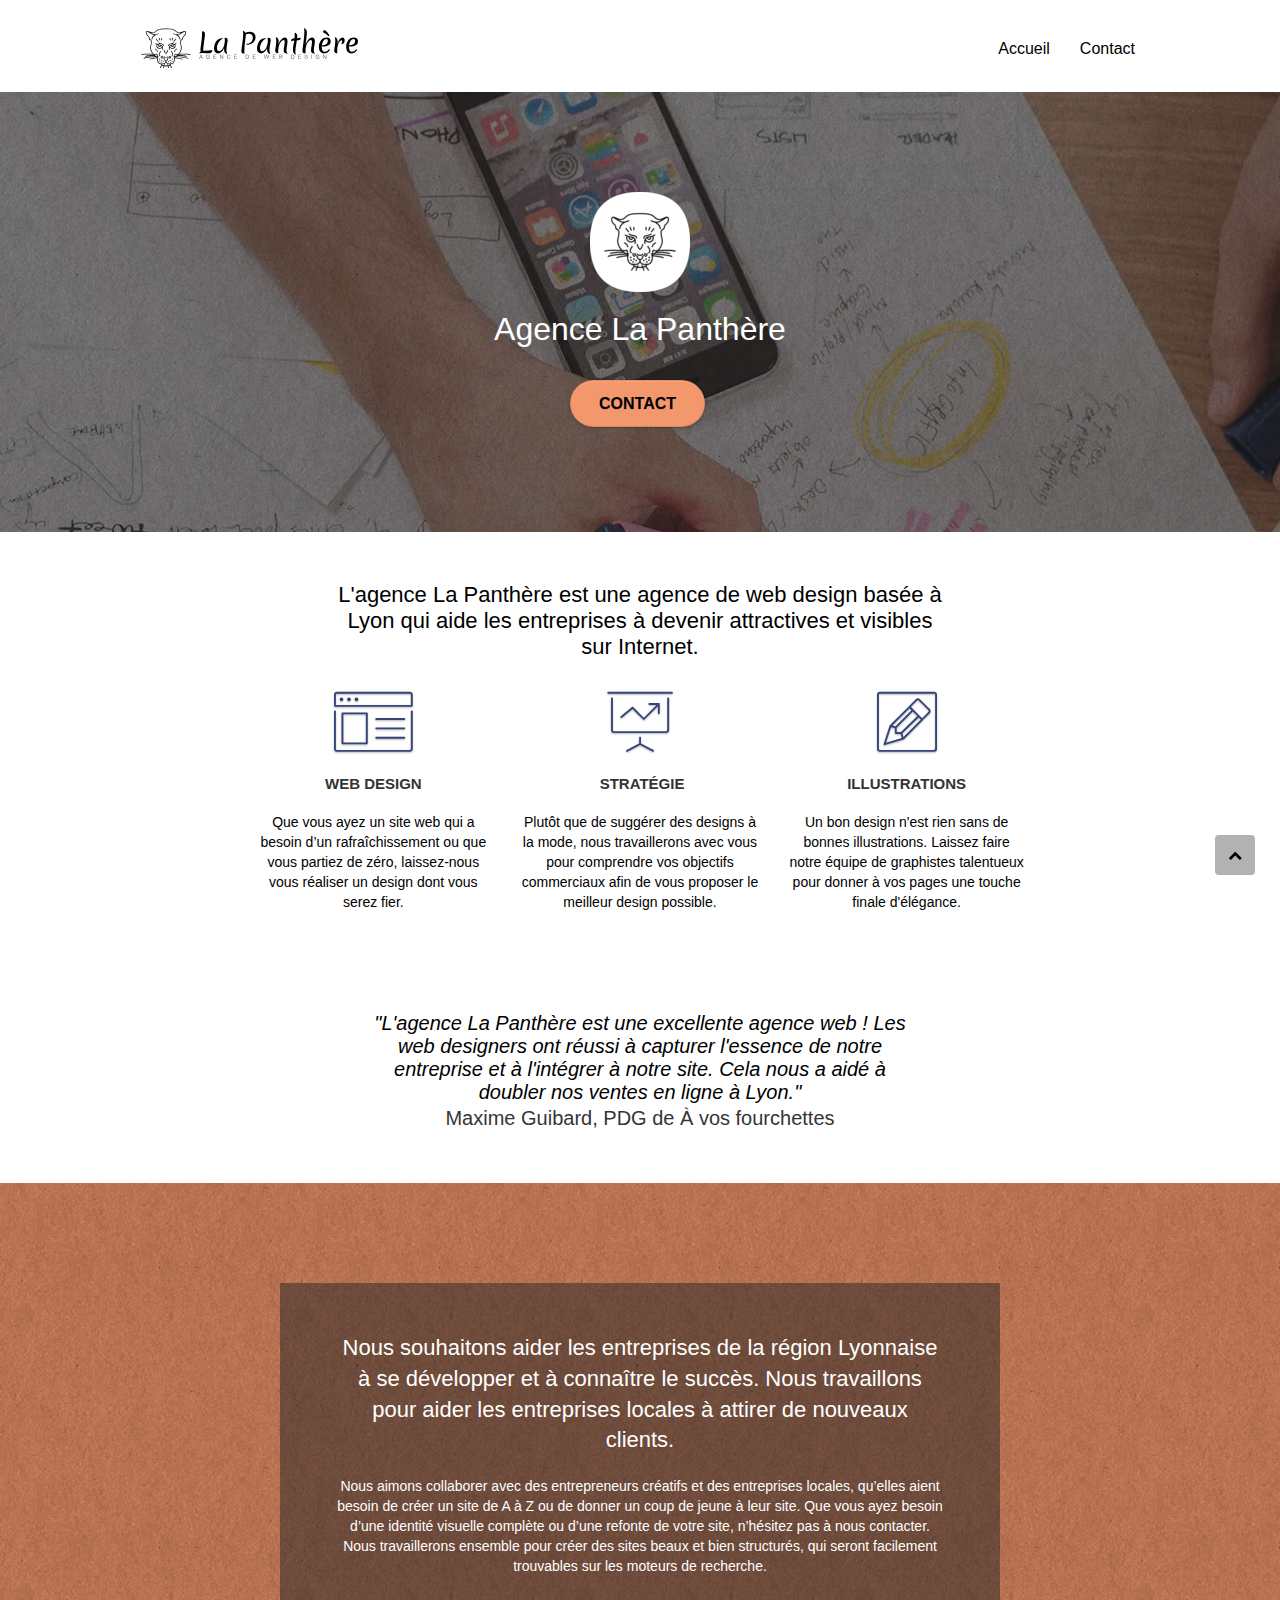
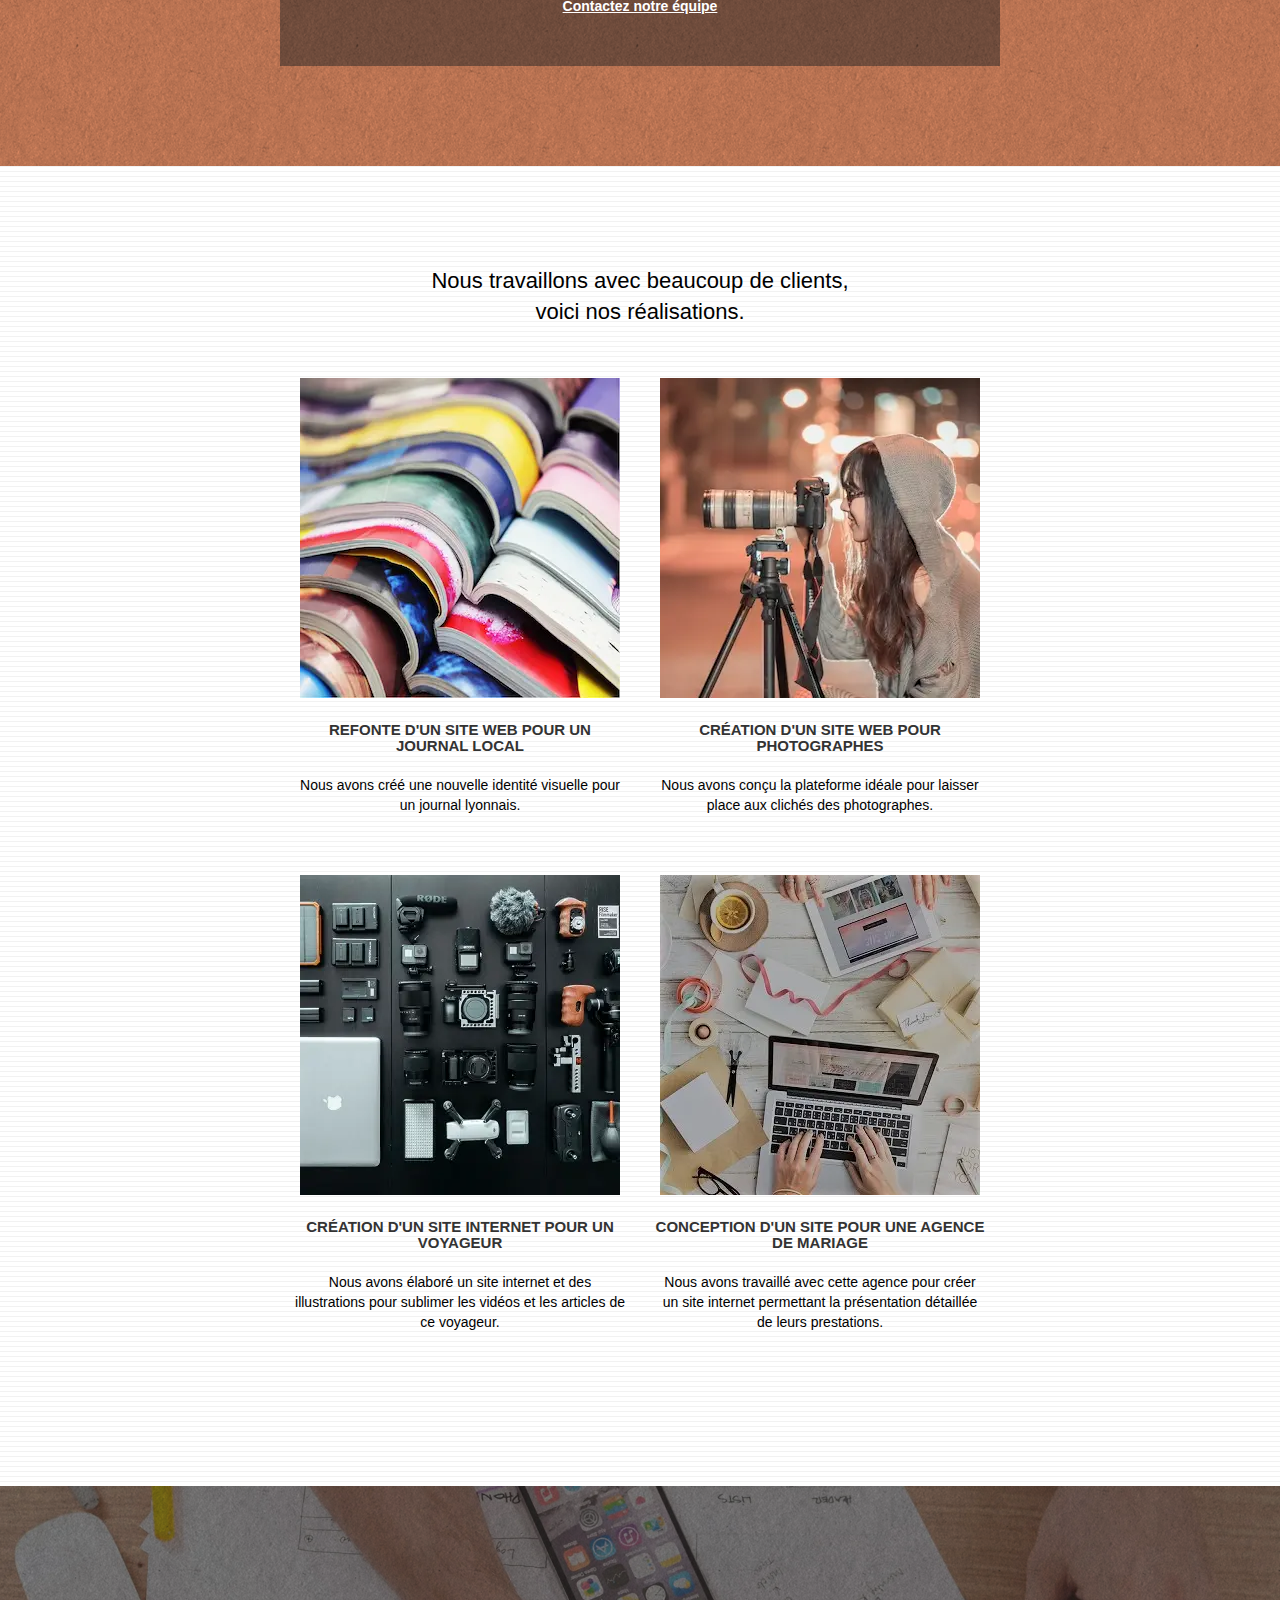
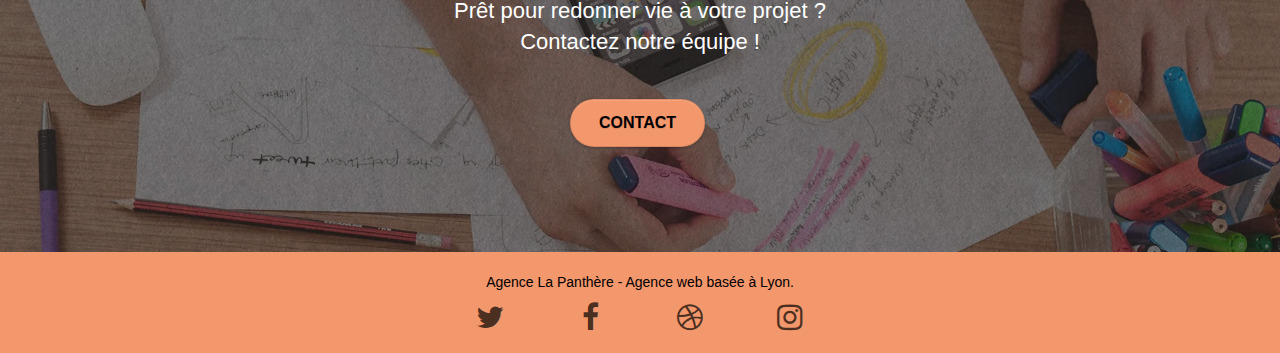
<file: index.html>
<!doctype html>
<html lang="fr">

<head>
	<meta charset="utf-8">
	<meta name="description"
		content="L'agence de webdesign La Panthère basée à Lyon accompagne les entreprises de la région dans la création de leur site web pour les aider à développer leur activité.">
	<meta name="viewport" content="width=device-width, initial-scale=1.0, viewport-fit=cover">
	<link rel="shortcut icon" type="image/png" href="favicon.jpg">

	<link rel="preload" as="image" href="img/agence-la-panthere.webp">
	<link rel="preload" as="image" href="img/texture-paper.webp">
	<link rel="preload" as="image" href="img/logo.webp">
	<link rel="stylesheet" type="text/css" href="./css/bootstrap-min.css">
	<link rel="stylesheet" type="text/css" href="./css/et-line-min.css">
	<link rel="stylesheet" type="text/css" href="./css/font-awesome-min.css">
	<link rel="stylesheet" type="text/css" href="style.css">

	<script src="./js/jquery-2.1.0-min.js"></script>
	<script src="./js/bootstrap-min.js" defer></script>
	<script src="./js/blocs-min.js" defer></script>
	<script src="./js/jquery.touchSwipe-min.js" defer></script>
	<!-- <script src="./js/gmaps-min.js"></script> -->

	<title>La Panthère - Entreprise de webdesign à Lyon</title>


	<!-- Analytics -->

	<!-- Analytics END -->

</head>

<body>
	<!-- Principal conteneur -->
	<div class="page-container">

		<!-- bloc-0 -->
		<header class="bloc bgc-white l-bloc " id="bloc-0">
			<div class="container bloc-sm">
				<nav class="navbar row">
					<div class="navbar-header">
						<a class="navbar-brand" href="index.html"><img src="img/agence-la-panthere-monochrome.svg"
								alt="Logo de l'entreprise de webdesign La Panthère à Lyon" height="40" /></a>
						<button id="nav-toggle" type="button" class="ui-navbar-toggle navbar-toggle" data-toggle="collapse"
							data-target=".navbar-1">
							<span class="sr-only">Toggle navigation</span><span class="icon-bar"></span><span
								class="icon-bar"></span><span class="icon-bar"></span>
						</button>
					</div>
					<div class="collapse navbar-collapse navbar-1 special-dropdown-nav">
						<ul class="site-navigation nav navbar-nav">
							<li>
								<a href="index.html">Accueil</a>
							</li>
							<li>
								<a href="contact-la-panthere.html">Contact</a>
							</li>
						</ul>
					</div>
				</nav>
			</div>
		</header>
		<!-- bloc-0 END -->

		<main>
			<!-- bloc-1-presentation -->
			<section class="bloc bgc-dark-slate-blue bg-banniere d-bloc bg-t-edge bloc-bg-texture texture-paper b-parallax"
				id="bloc-1-hero">
				<div class="container bloc-lg">
					<div class="row tight-width-whitespace">
						<div class="col-sm-12">
							<img src="img/logo.webp" class="center-block image-resize-mode" width="100" height="100"
								alt="Logo de l'agence de webdesign La Panthère, entreprise à Lyon" />
							<h1 class="text-center hero-bloc-text tc-white ">
								Agence La Panthère
							</h1>
							<div class="text-center">
								<a href="contact-la-panthere.html" class="btn btn-lg btn-clean btn-rd cta-hero btn-atomic-tangerine"
									id="cta-hero">Contact</a>
							</div>
						</div>
					</div>
				</div>
			</section>
			<!-- bloc-1-presentation END -->

			<!-- bloc-2-services -->
			<section class="bloc bgc-white l-bloc" id="bloc-2-services">
				<div class="container bloc-md">
					<div class="row">
						<div class="col-sm-12 text-center">
							<h2 class="services-heading">L'agence La Panthère est une agence de web design basée à Lyon qui aide les entreprises à
								devenir attractives et visibles sur
								Internet.</h2>
						</div>
					</div>
					<div class="row voffset-lg med-width-whitespace">
						<section class="col-sm-4">
							<div class="text-center">
								<span class="et-icon-browser sm-shadow icon-dark-slate-blue icons icon-lg"></span>
							</div>
							<h3 class="mg-md text-center">
								Web design
							</h3>
							<p class="text-center ">
								Que vous ayez un site web qui a besoin d&rsquo;un rafraîchissement ou que vous partiez de zéro,
								laissez-nous vous réaliser un design dont vous serez fier.
							</p>
						</section>
						<section class="col-sm-4">
							<div class="text-center">
								<span class="et-icon-presentation sm-shadow icon-dark-slate-blue icons icon-lg"></span>
							</div>
							<h3 class="mg-md text-center">
								&nbsp;Stratégie
							</h3>
							<p class="text-center ">
								Plutôt que de suggérer des designs à la mode, nous travaillerons avec vous pour comprendre vos objectifs
								commerciaux afin de vous proposer le meilleur design possible.<br>
							</p>
						</section>
						<section class="col-sm-4">
							<div class="text-center">
								<span class="et-icon-edit sm-shadow icon-dark-slate-blue icons icon-lg"></span>
							</div>
							<h3 class="mg-md text-center">
								Illustrations
							</h3>
							<p class="text-center ">
								Un bon design n'est rien sans de bonnes illustrations. Laissez faire notre équipe de graphistes
								talentueux pour donner à vos pages une touche finale d'élégance.
							</p>
						</section>
					</div>
					<div class="row voffset-lg voffset">
						<div class="col-xs-12 col-md-8 col-md-offset-2 text-center">
							<figure>
								<blockquote>
									<p>&quot;L'agence La Panthère est une excellente agence web&#160;! Les web designers ont réussi à
										capturer l'essence de
										notre entreprise et à l'intégrer à notre site. Cela nous a aidé à doubler nos ventes en ligne à
										Lyon.&quot;</p>
								</blockquote>
								<figcaption>Maxime Guibard, PDG de À vos fourchettes</figcaption>
							</figure>
						</div>
					</div>
				</div>
			</section>
			<!-- bloc-2-services END -->

			<!-- bloc-3-what-i-do -->
			<section
				class="bloc tc-white bgc-atomic-tangerine bg-presentation d-bloc bloc-bg-texture texture-paper b-parallax"
				id="bloc-3-what-i-do">
				<div class="container bloc-lg">
					<div class="row tight-width-whitespace black-background">
						<div class="col-sm-12">
							<h2 class="mg-md text-center tc-white">
								Nous souhaitons aider les entreprises de la région Lyonnaise à se développer et à connaître le succès.
								Nous travaillons pour aider les entreprises locales à attirer de nouveaux clients.<br>
							</h2>
							<p class="text-center white">
								Nous aimons collaborer avec des entrepreneurs créatifs et des entreprises locales, qu’elles aient besoin
								de créer un site de A à Z ou de donner un coup de jeune à leur site. Que vous ayez besoin d’une identité
								visuelle complète ou d’une refonte de votre site, n’hésitez pas à nous contacter. Nous travaillerons
								ensemble pour créer des sites beaux et bien structurés, qui seront facilement trouvables sur les moteurs
								de recherche. <br><br><a class="ltc-white bold-link" href="contact-la-panthere.html">Contactez notre
									équipe</a><br>
							</p>
						</div>
					</div>
				</div>
			</section>
			<!-- bloc-3-what-i-do END -->

			<!-- bloc-4-portfolio -->
			<section class="bloc bgc-white bg-lines-h2-bg bg-repeat l-bloc" id="bloc-4-portfolio">
				<div class="container bloc-lg">
					<div class="row">
						<div class="col-sm-12 text-center">
							<h2 class="portfolio-heading">Nous travaillons avec beaucoup de clients, voici nos réalisations.</h2>
						</div>
					</div>
					<div class="row tight-width-whitespace portfolio-row">
						<section class="col-sm-6">
							<a href="#" data-lightbox="img/1.webp" data-gallery-id="gallery-1"
								data-caption="Refonte d'un site web pour un journal local" data-frame="snapshot-lb"><img
									src="img/1-thumb.webp"
									alt="Illustration de la refonte d'un site web pour un journal de la région de Lyon"
									class="img-responsive portfolio-thumb" /></a>
							<h3 class="mg-md text-center">
								Refonte d'un site web pour un journal local
							</h3>
							<p class="text-center">
								Nous avons créé une nouvelle identité visuelle pour un journal lyonnais.
							</p>
						</section>
						<section class="col-sm-6">
							<a href="#" data-lightbox="img/2.webp" data-gallery-id="gallery-1"
								data-caption="Création d'un site web pour photographes" data-frame="snapshot-lb"><img
									src="img/2-thumb.webp" class="img-responsive portfolio-thumb"
									alt="Illustration de création d'un site web pour photographes" /></a>
							<h3 class="mg-md text-center">
								Création d'un site web pour photographes
							</h3>
							<p class="text-center">
								Nous avons conçu la plateforme idéale pour laisser place aux clichés des photographes.
							</p>
						</section>
					</div>
					<div class="row tight-width-whitespace portfolio-row">
						<section class="col-sm-6">
							<a href="#" data-lightbox="img/3.webp" data-gallery-id="gallery-1"
								data-caption="Création d'un site internet pour un voyageur" data-frame="snapshot-lb"><img
									src="img/3.webp" class="img-responsive portfolio-thumb"
									alt="Illustration de la création d'un site web pour voyageur" /></a>
							<h3 class="mg-md text-center">
								Création d'un site internet pour un voyageur
							</h3>
							<p class="text-center">
								Nous avons élaboré un site internet et des illustrations pour sublimer les vidéos et les articles de ce
								voyageur.
							</p>
						</section>
						<section class="col-sm-6">
							<a href="#" data-lightbox="img/4.webp" data-gallery-id="gallery-1"
								data-caption="Conception d'un site pour une agence de mariage" data-frame="snapshot-lb"><img
									src="img/4.webp" class="img-responsive portfolio-thumb"
									alt="Illustration de la création d'un site web pour une agence de mariage" /></a>
							<h3 class="mg-md text-center">
								Conception d'un site pour une agence de mariage
							</h3>
							<p class="text-center">
								Nous avons travaillé avec cette agence pour créer un site internet permettant la présentation détaillée
								de leurs prestations.
							</p>
						</section>
					</div>
				</div>
			</section>
			<!-- bloc-4-portfolio END -->

			<!-- bloc-5-cta -->
			<section class="bloc bgc-dark-slate-blue bg-banniere d-bloc bloc-bg-texture texture-paper" id="bloc-5-cta">
				<div class="container bloc-lg">
					<div class="row">
						<h2 class="mg-md text-center tc-white">
							Prêt pour redonner vie à votre projet ?<br>Contactez notre équipe !
						</h2>
						<div class="col-sm-12 text-center">
							<a href="contact-la-panthere.html"
								class="btn btn-atomic-tangerine btn-clean btn-rd btn-lg cta-hero">Contact</a>
						</div>
					</div>
				</div>
			</section>
			<!-- bloc-5-cta END -->
			
		</main>

		<!-- Footer - bloc-8 -->
		<footer class="bloc bgc-atomic-tangerine d-bloc" id="bloc-8">
			<div class="container bloc-sm">
				<div class="row">
					<div class="col-sm-12">
						<p class="text-center">
							Agence La Panthère - Agence web basée à Lyon.<br>
						</p>
						<div class="row row-no-gutters social">
							<div class="col-sm-3">
								<div class="text-center">
									<a class="social" aria-label="Twitter" href="index.html"><span
											class="fa fa-twitter icon-md"></span></a>
								</div>
							</div>
							<div class="col-sm-3">
								<div class="text-center">
									<a class="social" aria-label="Facebook" href="index.html"><span
											class="fa fa-facebook icon-md"></span></a>
								</div>
							</div>
							<div class="col-sm-3">
								<div class="text-center">
									<a class="social" aria-label="Dribbble" href="index.html"><span
											class="fa fa-dribbble icon-md"></span></a>
								</div>
							</div>
							<div class="col-sm-3">
								<div class="text-center">
									<a class="social" aria-label="Instagram" href="index.html"><span
											class="fa fa-instagram icon-md"></span></a>
								</div>
							</div>
						</div>
					</div>
				</div>
			</div>
			<!-- ScrollToTop Button -->
			<button class="bloc-button btn btn-d scrollToTop" aria-label="Retour haut de page"
				onclick="scrollToTarget('1')"><span class="fa fa-chevron-up"></span></button>
			<!-- ScrollToTop Button END-->
		</footer>
		<!-- Footer - bloc-8 END -->

	</div>
	<!-- Principal conteneur END -->

</body>

</html>
</file>
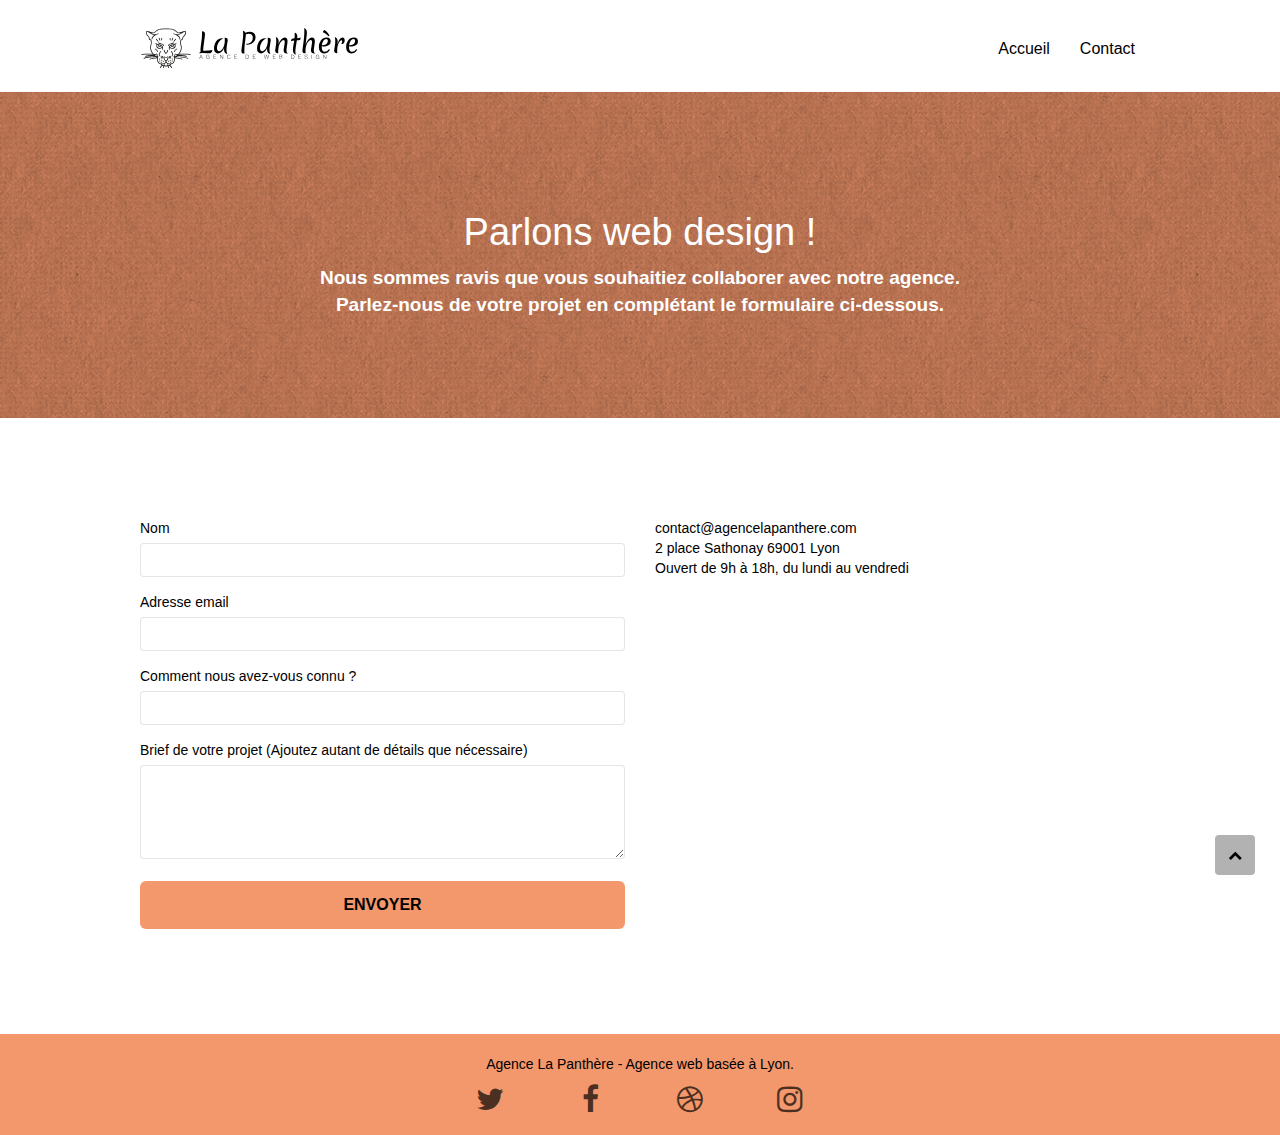
<file: contact-la-panthere.html>
<!doctype html>
<html lang="fr">

<head>
	<meta charset="utf-8">
	<meta name="description"
		content="Pour les besoins en webdesign de votre entreprise contactez l'agence La Panthère à Lyon, nous serons ravis de vous aider dans votre projet.">
	<meta name="viewport" content="width=device-width, initial-scale=1.0, viewport-fit=cover">
	<link rel="shortcut icon" type="image/png" href="favicon.jpg">

	<link rel="preload" as="image" href="img/texture-paper.webp">
	<link rel="stylesheet" type="text/css" href="./css/bootstrap-min.css">
	<link rel="stylesheet" type="text/css" href="./css/font-awesome-min.css">
	<link rel="stylesheet" type="text/css" href="style.css">

	<script src="./js/jquery-2.1.0-min.js" defer></script>
	<script src="./js/bootstrap-min.js" defer></script>
	<script src="./js/blocs-min.js" defer></script>
	<script src="./js/jqBootstrapValidation-min.js" defer></script>
	<script src="./js/formHandler-min.js" defer></script>
	<title>Contactez La Panthère, entreprise de webdesign à Lyon</title>


	<!-- Analytics -->

	<!-- Analytics END -->

</head>

<body>
	<!-- Principal conteneur -->
	<div class="page-container">

		<!-- bloc-0 -->
		<header class="bloc bgc-white l-bloc " id="bloc-0">
			<div class="container bloc-sm">
				<nav class="navbar row">
					<div class="navbar-header">
						<a class="navbar-brand" href="index.html"><img src="img/agence-la-panthere-monochrome.svg"
								alt="Logo de l'entreprise de webdesign La Panthère à Lyon" height="40" /></a>
						<button id="nav-toggle" type="button" tabindex="0" class="ui-navbar-toggle navbar-toggle" data-toggle="collapse"
							data-target=".navbar-1">
							<span class="sr-only">Toggle navigation</span><span class="icon-bar"></span><span
								class="icon-bar"></span><span class="icon-bar"></span>
						</button>
					</div>
					<div class="collapse navbar-collapse navbar-1 special-dropdown-nav">
						<ul class="site-navigation nav navbar-nav">
							<li>
								<a href="index.html">Accueil</a>
							</li>
							<li>
								<a href="contact-la-panthere.html">Contact</a>
							</li>
						</ul>
					</div>
				</nav>
			</div>
		</header>
		<!-- bloc-0 END -->

		<main>
			<!-- bloc-6 -->
			<section class="bloc bg-dots-bg bg-repeat bgc-atomic-tangerine d-bloc bloc-bg-texture texture-paper" id="bloc-6">
				<div class="container bloc-lg">
					<div class="row">
						<div class="col-sm-12">
							<h1 id="title" class="text-center hero-bloc-text tc-white">
								Parlons web design !
							</h1>
							<p class="text-center mg-lg tc-white big-bold tight-width-whitespace">
								Nous sommes ravis que vous souhaitiez collaborer avec notre agence.<br>
								Parlez-nous de votre projet en complétant le formulaire ci-dessous.
							</p>
						</div>
					</div>
				</div>
			</section>
			<!-- bloc-6 END -->

			<!-- bloc-7 -->
			<div class="bloc bgc-white l-bloc" id="bloc-7">
				<div class="container bloc-lg">
					<div class="row">
						<div class="col-sm-6">
							<form id="form_1" aria-labelledby="title" novalidate data-success-msg="Votre message a été envoyé."
								data-fail-msg="Désolé il semble que notre serveur mail ne répond pas.">
								<div class="form-group">
									<label for="name">
										Nom
									</label>
									<input id="name" class="form-control" required />
								</div>
								<div class="form-group">
									<label for="email">
										Adresse email
									</label>
									<input id="email" class="form-control" type="email" required />
								</div>
								<div class="form-group">
									<label for="input_504">
										Comment nous avez-vous connu ?
									</label>
									<input class="form-control" type="text" required id="input_504" />
								</div>
								<div class="form-group">
									<label for="message">
										Brief de votre projet (Ajoutez autant de détails que nécessaire)<br>
									</label><textarea id="message" class="form-control" rows="4" cols="50" required></textarea>
								</div>
								<button class="bloc-button btn btn-lg btn-block cta-hero btn-atomic-tangerine" type="submit">
									Envoyer
								</button>
							</form>
						</div>
						<address class="col-sm-6">
							<p>
								<a href="mailto:contact@agencelapanthere.com">contact@agencelapanthere.com</a><br>2 place Sathonay 69001
								Lyon<br>Ouvert de 9h à 18h, du lundi au vendredi<br>
							</p>
						</address>
					</div>
				</div>
			</div>
			<!-- bloc-7 END -->

		</main>


		<!-- Footer - bloc-8 -->
		<footer class="bloc bgc-atomic-tangerine d-bloc" id="bloc-8">
			<div class="container bloc-sm">
				<div class="row">
					<div class="col-sm-12">
						<p class="text-center">
							Agence La Panthère - Agence web basée à Lyon.<br>
						</p>
						<div class="row row-no-gutters social">
							<div class="col-sm-3">
								<div class="text-center">
									<a class="social" aria-label="Twitter" href="index.html"><span
											class="fa fa-twitter icon-md"></span></a>
								</div>
							</div>
							<div class="col-sm-3">
								<div class="text-center">
									<a class="social" aria-label="Facebook" href="index.html"><span
											class="fa fa-facebook icon-md"></span></a>
								</div>
							</div>
							<div class="col-sm-3">
								<div class="text-center">
									<a class="social" aria-label="Dribbble" href="index.html"><span
											class="fa fa-dribbble icon-md"></span></a>
								</div>
							</div>
							<div class="col-sm-3">
								<div class="text-center">
									<a class="social" aria-label="Instagram" href="index.html"><span
											class="fa fa-instagram icon-md"></span></a>
								</div>
							</div>
						</div>
					</div>
				</div>
			</div>
			<!-- ScrollToTop Button -->
			<button class="bloc-button btn btn-d scrollToTop" aria-label="Retour haut de page"
				onclick="scrollToTarget('1')"><span class="fa fa-chevron-up"></span></button>
			<!-- ScrollToTop Button END-->
		</footer>
		<!-- Footer - bloc-8 END -->

	</div>
	<!-- Principal conteneur END -->


</body>

</html>
</file>
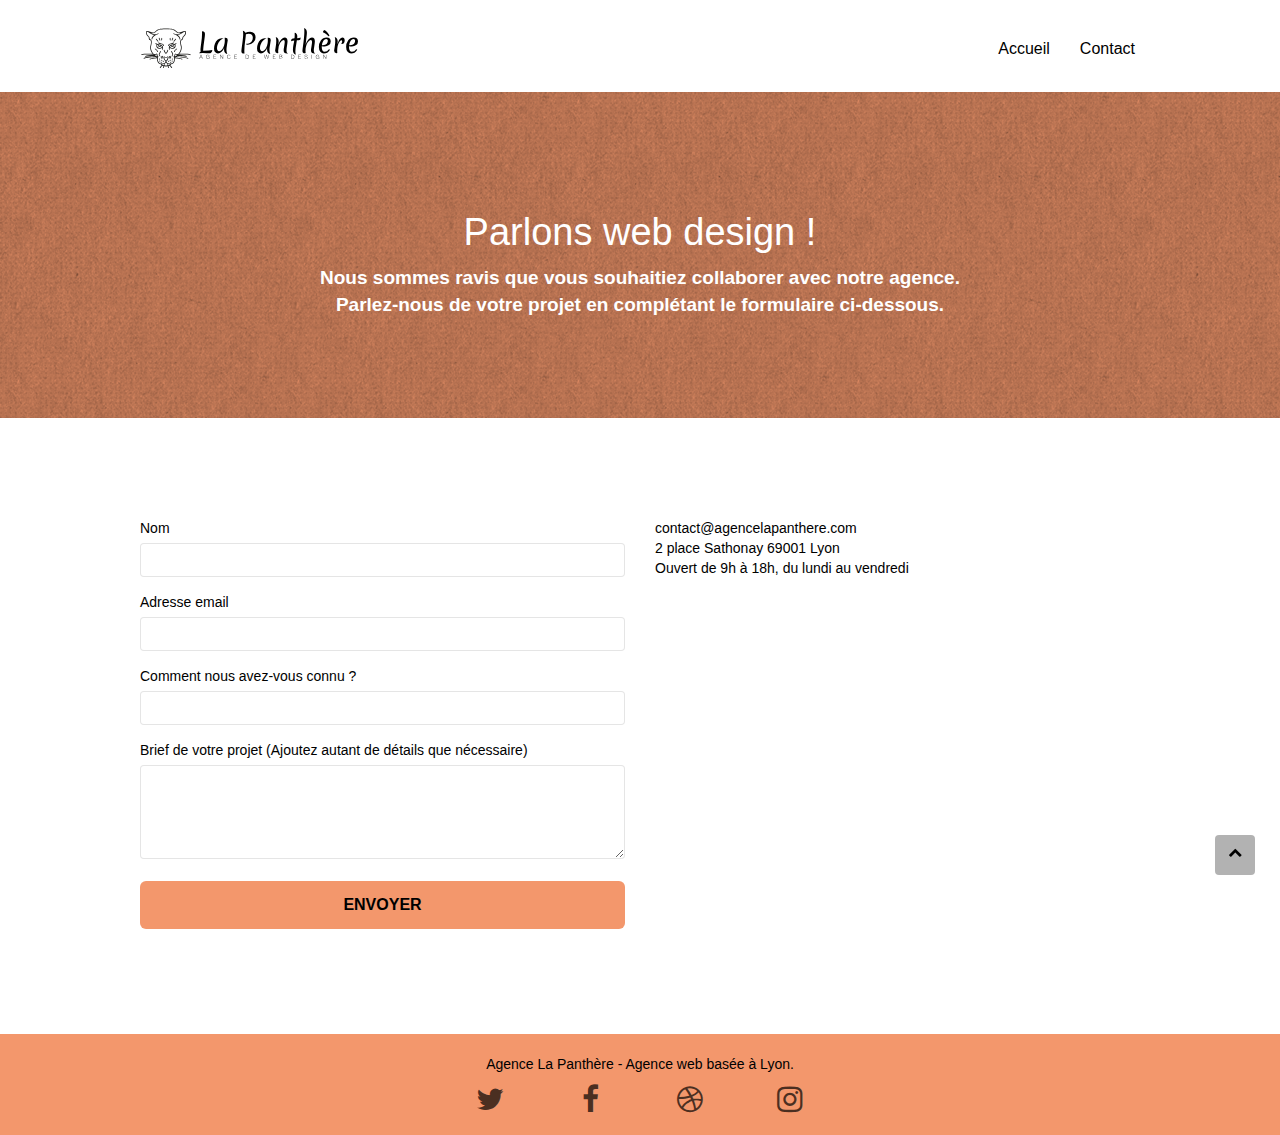
<file: page2.html>
<!doctype html>
<html lang="fr">

<head>
	<meta charset="utf-8">
	<meta name="keywords" content="">
	<meta name="description" content="">
	<meta name="viewport" content="width=device-width, initial-scale=1.0, viewport-fit=cover">
	<link rel="shortcut icon" type="image/png" href="favicon.jpg">

	<link rel="stylesheet" type="text/css" href="./css/bootstrap-min.css">
	<link rel="stylesheet" type="text/css" href="style.css">
	<link rel="stylesheet" type="text/css" href="./css/font-awesome-min.css">
	<link rel="stylesheet" type="text/css" href="./css/et-line-min.css">


	<script src="./js/jquery-2.1.0-min.js"></script>
	<script src="./js/bootstrap-min.js"></script>
	<script src="./js/blocs-min.js"></script>
	<script src="./js/jqBootstrapValidation-min.js"></script>
	<script src="./js/formHandler-min.js"></script>
	<title>page2</title>


	<!-- Analytics -->

	<!-- Analytics END -->

</head>

<body>
	<!-- Principal conteneur -->
	<div class="page-container">

		<!-- bloc-0 -->
		<header class="bloc bgc-white l-bloc " id="bloc-0">
			<div class="container bloc-sm">
				<nav class="navbar row">
					<div class="navbar-header">
						<a class="navbar-brand" href="index.html"><img src="img/agence-la-panthere-monochrome.svg"
								alt="atlanta web design logo" height="40" /></a>
						<button id="nav-toggle" type="button" class="ui-navbar-toggle navbar-toggle" data-toggle="collapse"
							data-target=".navbar-1">
							<span class="sr-only">Toggle navigation</span><span class="icon-bar"></span><span
								class="icon-bar"></span><span class="icon-bar"></span>
						</button>
					</div>
					<div class="collapse navbar-collapse navbar-1 special-dropdown-nav">
						<ul class="site-navigation nav navbar-nav">
							<li>
								<a href="index.html">Accueil</a>
							</li>
							<li>
							</li>
							<li>
								<a href="page2.html">Contact</a>
							</li>
						</ul>
					</div>
				</nav>
			</div>
		</header>
		<!-- bloc-0 END -->

		<main>
			<!-- bloc-6 -->
			<section class="bloc bg-dots-bg bg-repeat bgc-atomic-tangerine d-bloc bloc-bg-texture texture-paper" id="bloc-6">
				<div class="container bloc-lg">
					<div class="row">
						<div class="col-sm-12">
							<h1 class="text-center hero-bloc-text tc-white">
								Parlons web design !
							</h1>
							<p class="text-center mg-lg tc-white big-bold tight-width-whitespace">
								Nous sommes ravis que vous souhaitiez collaborer avec notre agence.<br>
								Parlez-nous de votre projet en complétant le formulaire ci-dessous.
							</p>
						</div>
					</div>
				</div>
			</section>
			<!-- bloc-6 END -->

			<!-- bloc-7 -->
			<div class="bloc bgc-white l-bloc" id="bloc-7">
				<div class="container bloc-lg">
					<div class="row">
						<div class="col-sm-6">
							<form id="form_1" novalidate data-success-msg="Your message has been sent."
								data-fail-msg="Sorry it seems that our mail server is not responding, Sorry for the inconvenience!">
								<div class="form-group">
									<label for="name">
										Nom
									</label>
									<input id="name" class="form-control" required />
								</div>
								<div class="form-group">
									<label for="email">
										Adresse email
									</label>
									<input id="email" class="form-control" type="email" required />
								</div>
								<div class="form-group">
									<label for="input_504">
										Comment nous avez-vous connu ?
									</label>
									<input class="form-control" type="email" required id="input_504" />
								</div>
								<div class="form-group">
									<label for="message">
										Brief de votre projet (Ajoutez autant de détails que nécessaire)<br>
									</label><textarea id="message" class="form-control" rows="4" cols="50" required></textarea>
								</div>
								<button class="bloc-button btn btn-lg btn-block cta-hero btn-atomic-tangerine" type="submit">
									Envoyer
								</button>
							</form>
						</div>
						<address class="col-sm-6">
							<p>
								<a href="mailto:contact@agencelapanthere.com">contact@agencelapanthere.com</a><br>2 place Sathonay 69001
								Lyon<br>Ouvert de 9h à 18h, du lundi au vendredi<br>
							</p>
						</address>
					</div>
				</div>
			</div>
			<!-- bloc-7 END -->

			<!-- ScrollToTop Button -->
			<div class="bloc-button btn btn-d scrollToTop" onclick="scrollToTarget('1')"><span
					class="fa fa-chevron-up"></span></div>
			<!-- ScrollToTop Button END-->
		</main>


		<!-- Footer - bloc-8 -->
		<footer class="bloc bgc-atomic-tangerine d-bloc" id="bloc-8">
			<div class="container bloc-sm">
				<div class="row">
					<div class="col-sm-12">
						<p class="text-center">
							Agence La Panthère - Agence web basée à Lyon.<br>
						</p>
						<div class="row row-no-gutters social">
							<div class="col-sm-3">
								<div class="text-center">
									<a class="social" aria-label="Twitter" href="index.html"><span class="fa fa-twitter icon-md"></span></a>
								</div>
							</div>
							<div class="col-sm-3">
								<div class="text-center">
									<a class="social" aria-label="Facebook" href="index.html"><span class="fa fa-facebook icon-md"></span></a>
								</div>
							</div>
							<div class="col-sm-3">
								<div class="text-center">
									<a class="social" aria-label="Dribbble" href="index.html"><span class="fa fa-dribbble icon-md"></span></a>
								</div>
							</div>
							<div class="col-sm-3">
								<div class="text-center">
									<a class="social" aria-label="Instagram" href="index.html"><span class="fa fa-instagram icon-md"></span></a>
								</div>
							</div>
						</div>
					</div>
				</div>
			</div>
		</footer>
		<!-- Footer - bloc-8 END -->

	</div>
	<!-- Principal conteneur END -->


</body>

</html>
</file>
<file: css/et-line-min.css>
@font-face{font-family:et-line;src:url(../fonts/et-line.eot);src:url(../fonts/et-line.eot?#iefix) format('embedded-opentype'),url(../fonts/et-line.woff) format('woff'),url(../fonts/et-line.ttf) format('truetype'),url(../fonts/et-line.svg#et-line) format('svg');font-weight:400;font-style:normal;font-display:swap;}.et-icon-adjustments,.et-icon-alarmclock,.et-icon-anchor,.et-icon-aperture,.et-icon-attachment,.et-icon-bargraph,.et-icon-basket,.et-icon-beaker,.et-icon-bike,.et-icon-book-open,.et-icon-briefcase,.et-icon-browser,.et-icon-calendar,.et-icon-camera,.et-icon-caution,.et-icon-chat,.et-icon-circle-compass,.et-icon-clipboard,.et-icon-clock,.et-icon-cloud,.et-icon-compass,.et-icon-desktop,.et-icon-dial,.et-icon-document,.et-icon-documents,.et-icon-download,.et-icon-dribbble,.et-icon-edit,.et-icon-envelope,.et-icon-expand,.et-icon-facebook,.et-icon-flag,.et-icon-focus,.et-icon-gears,.et-icon-genius,.et-icon-gift,.et-icon-global,.et-icon-globe,.et-icon-googleplus,.et-icon-grid,.et-icon-happy,.et-icon-hazardous,.et-icon-heart,.et-icon-hotairballoon,.et-icon-hourglass,.et-icon-key,.et-icon-laptop,.et-icon-layers,.et-icon-lifesaver,.et-icon-lightbulb,.et-icon-linegraph,.et-icon-linkedin,.et-icon-lock,.et-icon-magnifying-glass,.et-icon-map,.et-icon-map-pin,.et-icon-megaphone,.et-icon-mic,.et-icon-mobile,.et-icon-newspaper,.et-icon-notebook,.et-icon-paintbrush,.et-icon-paperclip,.et-icon-pencil,.et-icon-phone,.et-icon-picture,.et-icon-pictures,.et-icon-piechart,.et-icon-presentation,.et-icon-pricetags,.et-icon-printer,.et-icon-profile-female,.et-icon-profile-male,.et-icon-puzzle,.et-icon-quote,.et-icon-recycle,.et-icon-refresh,.et-icon-ribbon,.et-icon-rss,.et-icon-sad,.et-icon-scissors,.et-icon-scope,.et-icon-search,.et-icon-shield,.et-icon-speedometer,.et-icon-strategy,.et-icon-streetsign,.et-icon-tablet,.et-icon-target,.et-icon-telescope,.et-icon-toolbox,.et-icon-tools,.et-icon-tools-2,.et-icon-trophy,.et-icon-tumblr,.et-icon-twitter,.et-icon-upload,.et-icon-video,.et-icon-wallet,.et-icon-wine{font-family:et-line;speak:none;font-style:normal;font-weight:400;font-variant:normal;text-transform:none;line-height:1;-webkit-font-smoothing:antialiased;-moz-osx-font-smoothing:grayscale;display:inline-block}.et-icon-mobile:before{content:"\e000"}.et-icon-laptop:before{content:"\e001"}.et-icon-desktop:before{content:"\e002"}.et-icon-tablet:before{content:"\e003"}.et-icon-phone:before{content:"\e004"}.et-icon-document:before{content:"\e005"}.et-icon-documents:before{content:"\e006"}.et-icon-search:before{content:"\e007"}.et-icon-clipboard:before{content:"\e008"}.et-icon-newspaper:before{content:"\e009"}.et-icon-notebook:before{content:"\e00a"}.et-icon-book-open:before{content:"\e00b"}.et-icon-browser:before{content:"\e00c"}.et-icon-calendar:before{content:"\e00d"}.et-icon-presentation:before{content:"\e00e"}.et-icon-picture:before{content:"\e00f"}.et-icon-pictures:before{content:"\e010"}.et-icon-video:before{content:"\e011"}.et-icon-camera:before{content:"\e012"}.et-icon-printer:before{content:"\e013"}.et-icon-toolbox:before{content:"\e014"}.et-icon-briefcase:before{content:"\e015"}.et-icon-wallet:before{content:"\e016"}.et-icon-gift:before{content:"\e017"}.et-icon-bargraph:before{content:"\e018"}.et-icon-grid:before{content:"\e019"}.et-icon-expand:before{content:"\e01a"}.et-icon-focus:before{content:"\e01b"}.et-icon-edit:before{content:"\e01c"}.et-icon-adjustments:before{content:"\e01d"}.et-icon-ribbon:before{content:"\e01e"}.et-icon-hourglass:before{content:"\e01f"}.et-icon-lock:before{content:"\e020"}.et-icon-megaphone:before{content:"\e021"}.et-icon-shield:before{content:"\e022"}.et-icon-trophy:before{content:"\e023"}.et-icon-flag:before{content:"\e024"}.et-icon-map:before{content:"\e025"}.et-icon-puzzle:before{content:"\e026"}.et-icon-basket:before{content:"\e027"}.et-icon-envelope:before{content:"\e028"}.et-icon-streetsign:before{content:"\e029"}.et-icon-telescope:before{content:"\e02a"}.et-icon-gears:before{content:"\e02b"}.et-icon-key:before{content:"\e02c"}.et-icon-paperclip:before{content:"\e02d"}.et-icon-attachment:before{content:"\e02e"}.et-icon-pricetags:before{content:"\e02f"}.et-icon-lightbulb:before{content:"\e030"}.et-icon-layers:before{content:"\e031"}.et-icon-pencil:before{content:"\e032"}.et-icon-tools:before{content:"\e033"}.et-icon-tools-2:before{content:"\e034"}.et-icon-scissors:before{content:"\e035"}.et-icon-paintbrush:before{content:"\e036"}.et-icon-magnifying-glass:before{content:"\e037"}.et-icon-circle-compass:before{content:"\e038"}.et-icon-linegraph:before{content:"\e039"}.et-icon-mic:before{content:"\e03a"}.et-icon-strategy:before{content:"\e03b"}.et-icon-beaker:before{content:"\e03c"}.et-icon-caution:before{content:"\e03d"}.et-icon-recycle:before{content:"\e03e"}.et-icon-anchor:before{content:"\e03f"}.et-icon-profile-male:before{content:"\e040"}.et-icon-profile-female:before{content:"\e041"}.et-icon-bike:before{content:"\e042"}.et-icon-wine:before{content:"\e043"}.et-icon-hotairballoon:before{content:"\e044"}.et-icon-globe:before{content:"\e045"}.et-icon-genius:before{content:"\e046"}.et-icon-map-pin:before{content:"\e047"}.et-icon-dial:before{content:"\e048"}.et-icon-chat:before{content:"\e049"}.et-icon-heart:before{content:"\e04a"}.et-icon-cloud:before{content:"\e04b"}.et-icon-upload:before{content:"\e04c"}.et-icon-download:before{content:"\e04d"}.et-icon-target:before{content:"\e04e"}.et-icon-hazardous:before{content:"\e04f"}.et-icon-piechart:before{content:"\e050"}.et-icon-speedometer:before{content:"\e051"}.et-icon-global:before{content:"\e052"}.et-icon-compass:before{content:"\e053"}.et-icon-lifesaver:before{content:"\e054"}.et-icon-clock:before{content:"\e055"}.et-icon-aperture:before{content:"\e056"}.et-icon-quote:before{content:"\e057"}.et-icon-scope:before{content:"\e058"}.et-icon-alarmclock:before{content:"\e059"}.et-icon-refresh:before{content:"\e05a"}.et-icon-happy:before{content:"\e05b"}.et-icon-sad:before{content:"\e05c"}.et-icon-facebook:before{content:"\e05d"}.et-icon-twitter:before{content:"\e05e"}.et-icon-googleplus:before{content:"\e05f"}.et-icon-rss:before{content:"\e060"}.et-icon-tumblr:before{content:"\e061"}.et-icon-linkedin:before{content:"\e062"}.et-icon-dribbble:before{content:"\e063"}
</file>
<file: style.css>
body {
    margin: 0;
    padding: 0;
    background: #FFF;
    overflow-x: hidden;
    -webkit-font-smoothing: antialiased;
    -moz-osx-font-smoothing: grayscale;
}

a,
button {
    transition: all .3s ease-in-out;
}

a:hover {
    text-decoration: none;
    cursor: pointer;
}

a:focus {
    outline: 2px dashed #000000;
}

#page-loading-blocs-notifaction {
    position: fixed;
    top: 0;
    bottom: 0;
    width: 100%;
    z-index: 100000;
    background: #FFFFFF url("img/pageload-spinner.gif") no-repeat center center;
}

.bloc {
    width: 100%;
    clear: both;
    background: 50% 50% no-repeat;
    padding: 0 50px;
    -webkit-background-size: cover;
    -moz-background-size: cover;
    -o-background-size: cover;
    background-size: cover;
    position: relative;
}

.bloc .container {
    padding-left: 0;
    padding-right: 0;
}

.bloc-lg {
    padding: 100px 50px;
}

.bloc-md {
    padding: 50px;
}

.bloc-sm {
    padding: 20px 50px;
}

.bg-center,
.bg-l-edge,
.bg-r-edge,
.bg-t-edge,
.bg-b-edge,
.bg-tl-edge,
.bg-bl-edge,
.bg-tr-edge,
.bg-br-edge,
.bg-repeat {
    -webkit-background-size: auto !important;
    -moz-background-size: auto !important;
    -o-background-size: auto !important;
    background-size: auto !important;
}

.bg-repeat {
    background: repeat;
}

.bg-t-edge {
    background: top no-repeat;
}

.bloc-bg-texture::before {
    content: "";
    background-size: 2px 2px;
    position: absolute;
    top: 0;
    bottom: 0;
    left: 0;
    right: 0;
}

.texture-paper::before {
    background: url("img/texture-paper.webp");
    background-size: 280px 280px;
}

.b-parallax {
    background-attachment: fixed;
}

.d-bloc {
    color: rgba(255, 255, 255, .7);
}

.d-bloc button:hover {
    color: rgba(255, 255, 255, .9);
}

.d-bloc .icon-round,
.d-bloc .icon-square,
.d-bloc .icon-rounded,
.d-bloc .icon-semi-rounded-a,
.d-bloc .icon-semi-rounded-b {
    border-color: rgba(255, 255, 255, .9);
}

.d-bloc .divider-h span {
    border-color: rgba(255, 255, 255, .2);
}

.d-bloc .a-btn,
.d-bloc .navbar a,
.d-bloc .navbar-brand,
.d-bloc a .icon-sm,
.d-bloc a .icon-md,
.d-bloc a .icon-lg,
.d-bloc a .icon-xl,
.d-bloc h1 a,
.d-bloc h2 a,
.d-bloc h3 a,
.d-bloc h4 a,
.d-bloc h5 a,
.d-bloc h6 a,
.d-bloc p a {
    color: rgba(255, 255, 255, .6);
}

.d-bloc .a-btn:hover,
.d-bloc .navbar a:hover,
.d-bloc .navbar-brand:hover,
.d-bloc a:hover .icon-sm,
.d-bloc a:hover .icon-md,
.d-bloc a:hover .icon-lg,
.d-bloc a:hover .icon-xl,
.d-bloc h1 a:hover,
.d-bloc h2 a:hover,
.d-bloc h3 a:hover,
.d-bloc h4 a:hover,
.d-bloc h5 a:hover,
.d-bloc h6 a:hover,
.d-bloc p a:hover {
    color: rgba(255, 255, 255, 1);
}

.d-bloc .navbar-toggle .icon-bar {
    background: rgba(255, 255, 255, 1);
}

.d-bloc .btn-wire,
.d-bloc .btn-wire:hover {
    color: rgba(255, 255, 255, 1);
    border-color: rgba(255, 255, 255, 1);
}

.d-bloc .panel {
    color: rgba(0, 0, 0, .5);
}

.d-bloc .panel button:hover {
    color: rgba(0, 0, 0, .7);
}

.d-bloc .panel icon {
    border-color: rgba(0, 0, 0, .7);
}

.d-bloc .panel .divider-h span {
    border-color: rgba(0, 0, 0, .1);
}

.d-bloc .panel .a-btn {
    color: rgba(0, 0, 0, .6);
}

.d-bloc .panel .a-btn:hover {
    color: rgba(0, 0, 0, 1);
}

.d-bloc .panel .btn-wire,
.d-bloc .panel .btn-wire:hover {
    color: rgba(0, 0, 0, .7);
    border-color: rgba(0, 0, 0, .3);
}

.d-bloc .panel,
.l-bloc {
    color: rgba(0, 0, 0, .5);
}

.d-bloc .panel button:hover,
.l-bloc button:hover {
    color: rgba(0, 0, 0, .7);
}

.l-bloc .icon-round,
.l-bloc .icon-square,
.l-bloc .icon-rounded,
.l-bloc .icon-semi-rounded-a,
.l-bloc .icon-semi-rounded-b {
    border-color: rgba(0, 0, 0, .7);
}

.d-bloc .panel .divider-h span,
.l-bloc .divider-h span {
    border-color: rgba(0, 0, 0, .1);
}

.d-bloc .panel .a-btn,
.l-bloc .a-btn,
.l-bloc .navbar a,
.l-bloc .navbar-brand,
.l-bloc a .icon-sm,
.l-bloc a .icon-md,
.l-bloc a .icon-lg,
.l-bloc a .icon-xl,
.l-bloc h1 a,
.l-bloc h2 a,
.l-bloc h3 a,
.l-bloc h4 a,
.l-bloc h5 a,
.l-bloc h6 a,
.l-bloc p a {
    color: rgba(0, 0, 0, .6);
}

.d-bloc .panel .a-btn:hover,
.l-bloc .a-btn:hover,
.l-bloc .navbar a:hover,
.l-bloc .navbar-brand:hover,
.l-bloc a:hover .icon-sm,
.l-bloc a:hover .icon-md,
.l-bloc a:hover .icon-lg,
.l-bloc a:hover .icon-xl,
.l-bloc h1 a:hover,
.l-bloc h2 a:hover,
.l-bloc h3 a:hover,
.l-bloc h4 a:hover,
.l-bloc h5 a:hover,
.l-bloc h6 a:hover,
.l-bloc p a:hover {
    color: rgba(0, 0, 0, 1);
}

.l-bloc .navbar-toggle .icon-bar {
    color: rgba(0, 0, 0, .6);
}

.d-bloc .panel .btn-wire,
.d-bloc .panel .btn-wire:hover,
.l-bloc .btn-wire,
.l-bloc .btn-wire:hover {
    color: rgba(0, 0, 0, .7);
    border-color: rgba(0, 0, 0, .3);
}

.voffset {
    margin-top: 30px;
}

.voffset-lg {
    margin-top: 80px;
}

.row-no-gutters {
    margin-right: 0;
    margin-left: 0;
}

.row.row-no-gutters>[class^="col-"],
.row.row-no-gutters>[class*=" col-"] {
    padding-right: 0;
    padding-left: 0;
}

#bloc-1-hero h1 {
    font-size: 32px;
}

.navbar {
    margin-bottom: 0;
    z-index: 1;
}

.navbar-brand {
    height: auto;
    padding: 3px 15px;
    font-size: 25px;
    font-weight: normal;
    font-weight: 600;
    line-height: 44px;
}

.navbar-brand img {
    max-height: 200px;
    margin: 0 5px 0 0;
    display: inline;
}

.navbar-brand img[src$=svg] {
    min-width: 100px;
}

.nav-center .navbar-brand img {
    margin: 0;
}

.navbar .nav {
    padding-top: 2px;
    margin-right: -16px;
    float: right;
    z-index: 1;
}

.nav>li {
    float: left;
    margin-top: 4px;
    font-size: 16px;
}

.navbar-nav .open .dropdown-menu>li>a {
    text-align: inherit;
}

.nav>li a:hover,
.nav>li a:focus {
    background: transparent;
}

.navbar-toggle {
    margin: 10px 10px 0 0;
    border: 0px;
}

.navbar-toggle:hover {
    background: transparent !important;
}

.navbar-toggle:focus {
    outline: 2px dashed #000000;
}

.navbar-toggle .icon-bar {
    background-color: rgba(0, 0, 0, .5);
    width: 26px;
}

.nav-invert .navbar .nav {
    float: left;
}

.nav-invert .navbar-header,
.nav-invert .navbar-brand {
    float: right;
    position: relative;
    z-index: 2;
}

@media (min-width: 768px) {
    .site-navigation {
        position: absolute;
        top: 50%;
        right: 20px;
        transform: translate(0, -50%);
        -webkit-transform: translateY(-50%);
    }

    .nav>li .dropdown-menu a,
    .nav>li .dropdown-menu a:hover {
        color: #484848;
    }

    .nav-invert .site-navigation {
        left: 0;
        right: 0;
    }

    .nav-center {
        text-align: center;
    }

    .nav-center .navbar-header {
        width: 100%;
    }

    .nav-center .navbar-header,
    .nav-center .navbar-brand,
    .nav-center .nav>li {
        float: none;
        display: inline-block;
    }

    .nav-center .site-navigation {
        position: relative;
        width: 100%;
        right: 0;
        margin-right: 0px;
        margin-top: 20px;
    }

    .nav-center.mini-nav .navbar-toggle {
        float: none;
        margin: 10px auto 0;
    }
}

.nav>li>.dropdown a {
    background: none !important;
    display: block;
    padding: 14px 15px;
}

nav .caret {
    margin: 0 5px;
}

.dropdown-menu .dropdown-menu {
    top: -8px;
    left: 100%;
}

.dropdown-menu .dropmenu-flow-right {
    top: 100%;
    left: 0;
    margin-left: -1px;
    border-top-left-radius: 0;
    border-top-right-radius: 0;
}

.dropdown-menu .dropdown span {
    border: 4px solid black;
    border-top-color: transparent;
    border-right-color: transparent;
    border-bottom-color: transparent;
    margin: 6px -5px 0 0 !important;
    float: right;
}

.mg-md {
    margin-top: 10px;
    margin-bottom: 20px;
}

.mg-lg {
    margin-top: 10px;
    margin-bottom: 40px;
}

.btn {
    margin: 0 5px 5px 0;
}

.btn.pull-right {
    margin: 0 0 5px 5px;
}

.btn-d,
.btn-d:hover,
.btn-d:focus {
    color: #FFF;
    background: rgba(0, 0, 0, .3);
}

button.btn-atomic-tangerine:focus {
    outline: 2px solid rgb(102, 175, 233);
}

.btn-rd {
    border-radius: 40px;
}

.btn-clean {
    border: 1px solid rgba(0, 0, 0, .08);
    border-bottom-color: rgba(0, 0, 0, .1);
    text-shadow: 0 1px 0 rgba(0, 0, 1, .1);
    box-shadow: 0 1px 3px rgba(0, 0, 1, .25), inset 0 1px 0 0 rgba(255, 255, 255, .15);
}

.icon-md {
    font-size: 30px !important;
    color: rgba(0, 0, 0, .7) !important;
}

.icon-md:hover {
    color: #000000 !important
}

.icon-lg {
    font-size: 60px !important;
}

.sm-shadow {
    text-shadow: 0 1px 2px rgba(0, 0, 0, .3);
}

.panel-sq,
.panel-sq .panel-heading,
.panel-sq .panel-footer {
    border-radius: 0;
}

.panel-rd {
    border-radius: 30px;
}

.panel-rd .panel-heading {
    border-radius: 29px 29px 0 0;
}

.panel-rd .panel-footer {
    border-radius: 0 0 29px 29px;
}

.form-control {
    border-color: rgba(0, 0, 0, .1);
    box-shadow: none;
}

.scrollToTop {
    width: 40px;
    height: 40px;
    position: fixed;
    bottom: 20px;
    right: 20px;
    z-index: 500;
    opacity: 1;
    transition: all .3s ease-in-out;
}

.scrollToTop:focus {
    outline: 2px dashed #000000;
}

.showScrollTop {
    font-size: 14px;
    opacity: 1;
}

a[data-lightbox] {
    position: relative;
    display: block;
    text-align: center;
}

a[data-lightbox]:hover::before {
    content: "+";
    font-family: "HelveticaNeue-Light", "Helvetica Neue Light", "Helvetica Neue", Helvetica, Arial;
    font-size: 32px;
    width: 50px;
    height: 50px;
    margin-left: -25px;
    border-radius: 50%;
    background: rgba(0, 0, 0, .6);
    color: #FFF;
    font-weight: 100;
    z-index: 1;
    position: absolute;
    top: 50%;
    transform: translateY(-50%);
    -webkit-transform: translateY(-50%);
}

a[data-lightbox]:hover img {
    opacity: 0.6;
    -webkit-animation-fill-mode: none;
    animation-fill-mode: none;
}

#lightbox-modal {
    display: flex;
    align-items: center;
}

#lightbox-modal .modal-dialog {
    width: 90%;
    max-width: 900px;
    margin: 0 auto 0;
}

#lightbox-modal .modal-dialog img {
    max-height: 90vh;
    margin: 0 auto;
}

.lightbox-caption {
    padding: 20px;
    color: #FFF;
    background: rgba(0, 0, 0, .5);
    position: absolute;
    left: 15px;
    right: 15px;
    bottom: 5px;
}

.close-lightbox {
    color: #FFF;
    font-size: 30px;
    position: absolute;
    top: 20px;
    right: 20px;
    z-index: 20;
    background: rgba(0, 0, 0, .5);
    border: none;
    line-height: 30px;
    padding: 0 9px 5px;
    opacity: 0.3;
}

.close-lightbox:hover,
.next-lightbox:hover,
.prev-lightbox:hover {
    opacity: 1.0;
    color: #FFF;
}

.next-lightbox,
.prev-lightbox {
    font-size: 20px;
    color: rgba(255, 255, 255, .9);
    background: rgba(0, 0, 0, .5);
    transition: all .2s ease-in-out;
    position: absolute;
    top: 45%;
    z-index: 1;
    opacity: 0.4;
}

.next-lightbox {
    padding: 6px 8px 1px 13px;
    right: 25px;
}

.prev-lightbox {
    padding: 6px 13px 1px 10px;
    left: 25px;
}

.snapshot-lb .modal-body {
    padding-bottom: 45px;
}

.snapshot-lb .lightbox-caption {
    padding: 0;
    color: rgba(0, 0, 0, .5);
    background: none;
}

h1,
h2,
h3,
h4,
h5,
h6,
p,
label,
.btn,
a {
    font-family: "helvetica";
    font-weight: 400;
    color: #000000 !important;
}

.container {
    max-width: 1000px;
}

.hero-bloc-text {
    font-size: 38px;
}

.hero-bloc-text-sub {
    font-size: 36px;
}

.statement-bloc-text {
    line-height: 26px;
    font-style: italic;
    font-size: 20px;
    text-align: center;
    font-weight: lighter;
    max-width: 520px;
    margin: auto auto auto auto;
}

p {
    font-size: 14px;
}

.tight-width-whitespace {
    max-width: 720px;
    margin: auto auto auto auto;
}

.h1 {
    font-size: 20px;
    font-family: "Open Sans";
}

.cta-hero {
    margin-top: 22px;
    color: #FFFFFF !important;
    text-transform: uppercase;
    padding: 12px 28px 12px 28px;
    font-size: 16px;
    font-weight: 700;
}

.social {
    max-width: 400px;
    margin: auto auto auto auto;
    display: block;
}

h2 {
    font-size: 22px;
    line-height: 1.4em;
}

h3 {
    font-size: 15px;
    text-transform: uppercase;
    font-weight: 700;
    color: #333333 !important;
}

.med-width-whitespace {
    max-width: 800px;
    margin: auto auto auto auto;
    box-shadow: 0px 0px 0px #000000;
}

h1 {
    color: #333333 !important;
}

h4 {
    color: #333333 !important;
}

.icons {
    margin-bottom: 14px;
    margin-top: 24px;
}

.white {
    color: #FFFFFF !important;
}

.portfolio-thumb {
    width: 320px;
    height: 320px;
    margin: 0 auto 24px;
}

.portfolio-row {
    margin-bottom: 44px;
    margin-top: 50px;
}

.avatar {
    box-shadow: 0px 4px 9px rgba(0, 0, 0, 0.3);
}

.black-background {
    background-color: rgba(50, 50, 50, 0.5);
    padding: 40px 40px 40px 40px;
}

.bold-link {
    font-weight: 900;
    padding: 0 4px;
    text-decoration: underline !important;
}

.bold-link:focus {
    outline: 2px dashed #FFFFFF;
}

.bgc-white {
    background-color: #FFFFFF;
}

.bgc-dark-slate-blue {
    background-color: #364577;
}

.bgc-atomic-tangerine {
    background-color: #F3976C;
}

.tc-white {
    color: #FFFFFF !important;
    position: relative;
}

.btn-atomic-tangerine {
    background: #F3976C;
    color: #000000 !important;
}

.btn-atomic-tangerine:hover,
.btn-atomic-tangerine:focus {
    background: #c27956 !important;
    color: #000000 !important;
}

.btn-atomic-tangerine:hover {
    outline: 2px solid #FFFFFF;
}

.btn-atomic-tangerine:focus {
    outline: 2px dashed #FFFFFF;
}

.ltc-white {
    color: #FFFFFF !important;
}

.ltc-white:hover {
    color: #cccccc !important;
}

.ltc-atomic-tangerine {
    color: #F3976C !important;
}

.ltc-atomic-tangerine:hover {
    color: #c27956 !important;
}

.icon-dark-slate-blue {
    color: #364577 !important;
    border-color: #364577 !important;
}

.bg-dots-bg {
    background-image: url("img/dots-bg.png");
}

.bg-lines-h2-bg {
    background-image: url("img/lines-h2-bg.png");
}

.bg-banniere {
    background-image: url("img/agence-la-panthere.webp");
}

.bg-presentation {
    background-image: url("img/image-de-presentation.webp");
}

@media (max-width: 1024px) {
    .bloc {
        padding-left: 20px;
        padding-right: 20px;
    }

    .bloc.full-width-bloc,
    .bloc-tile-2.full-width-bloc .container,
    .bloc-tile-3.full-width-bloc .container,
    .bloc-tile-4.full-width-bloc .container {
        padding-left: 0;
        padding-right: 0;
    }
}

@media (max-width: 992px) and (min-width: 768px) {
    .navbar .nav {
        max-width: 80%
    }

    .nav-center.navbar .nav {
        max-width: 100%
    }
}

@media only screen and (min-width: 768px) and (max-width: 1024px) and (orientation: landscape) {
    .b-parallax {
        background-attachment: scroll;
    }
}

@media only screen and (min-width: 1024px) and (max-width: 1366px) and (-webkit-min-device-pixel-ratio: 1.5) {
    .b-parallax {
        background-attachment: scroll;
    }
}

@media (max-width: 991px) {
    .container {
        width: 100%;
    }

    .b-parallax {
        background-attachment: scroll;
    }

    .page-container,
    #hero-bloc {
        overflow-x: hidden;
        position: relative;
    }

    .bloc-group,
    .bloc-group .bloc {
        display: block;
        width: 100%;
    }

    .bloc-fill-screen .fill-bloc-top-edge,
    .bloc-fill-screen .fill-bloc-bottom-edge {
        padding: 0 20px;
    }
}

@media (max-width: 767px) {
    .page-container {
        overflow-x: hidden;
        position: relative;
    }

    h1,
    h2,
    h3,
    h4,
    h5,
    h6,
    p,
    #disqus_thread {
        padding-left: 10px !important;
        padding-right: 10px !important;
    }

    .b-parallax {
        background-attachment: scroll;
    }

    .navbar .nav {
        padding-top: 0;
        border-top: 1px solid rgba(0, 0, 0, .2);
        float: none !important;
    }

    .navbar.row {
        margin-left: 0;
        margin-right: 0;
    }

    .site-navigation {
        position: inherit;
        transform: none;
        -webkit-transform: none;
        -ms-transform: none;
    }

    .nav>li {
        margin-top: 0;
        border-bottom: 1px solid rgba(0, 0, 0, .1);
        background: rgba(0, 0, 0, .05);
        text-align: left;
        padding-left: 15px;
        width: 100%;
    }

    .nav>li:hover {
        background: rgba(0, 0, 0, .08);
    }

    .dropdown .dropdown a .caret {
        float: none;
        margin: 5px 0 0 10px !important;
        border: 4px solid black;
        border-bottom-color: transparent;
        border-right-color: transparent;
        border-left-color: transparent;
    }

    #hero-bloc .navbar .nav {
        background: rgba(0, 0, 0, .8);
    }

    #hero-bloc .navbar .nav a {
        color: rgba(255, 255, 255, .6);
    }

    .hero {
        padding: 50px 0;
    }

    .hero-nav {
        left: -1px;
        right: -1px;
    }

    .navbar-collapse {
        padding: 0;
        overflow-x: hidden;
        -webkit-box-shadow: none;
        box-shadow: none;
    }

    .navbar-brand img {
        max-height: 40px;
        width: auto;
    }

    .nav-invert .navbar-header {
        float: none;
        width: 100%;
    }

    .nav-invert .navbar-toggle {
        float: left;
        margin-left: 10px;
    }

    .bloc {
        padding-left: 0;
        padding-right: 0;
    }

    .bloc-xxl,
    .bloc-xl,
    .bloc-lg {
        padding: 40px 0;
    }

    .bloc-sm,
    .bloc-md {
        padding-left: 0;
        padding-right: 0;
    }

    .bloc-tile-2 .container,
    .bloc-tile-3 .container,
    .bloc-tile-4 .container,
    .bloc-fill-screen .fill-bloc-top-edge,
    .bloc-fill-screen .fill-bloc-bottom-edge {
        padding-left: 0;
        padding-right: 0;
    }

    .a-block {
        padding: 0 10px;
    }

    .btn-dwn {
        display: none;
    }

    .voffset {
        margin-top: 5px;
    }

    .voffset-md {
        margin-top: 20px;
    }

    .voffset-lg {
        margin-top: 30px;
    }

    form {
        padding: 5px;
    }

    .close-lightbox {
        display: inline-block;
    }

    .blocsapp-device-iphone5 {
        background-size: 216px 425px;
        padding-top: 60px;
        width: 216px;
        height: 425px;
    }

    .blocsapp-device-iphone5 img {
        width: 180px;
        height: 320px;
    }
}

@media (max-width: 400px) {
    .bloc {
        padding-left: 0;
        padding-right: 0;
    }
}

@media (max-width: 767px) {
    .bloc-mob-center-text {
        text-align: center;
    }
}

.services-heading {
    max-width: 620px;
    margin: auto;
    padding-bottom: 8px;
    line-height: normal;
}

blockquote {
    border: none;
    padding-bottom: 0;
    max-width: 574px;
    margin: auto;
}

blockquote p {
    font-size: 20px;
    font-style: italic;
    line-height: normal;
}

figcaption {
    font-size: 20px;
    color: #353535;
    padding: 0 8px;
}

.portfolio-heading {
    max-width: 466px;
    margin: auto;
}

.big-bold {
    font-size: 19px;
    font-weight: 700;
}
</file>
